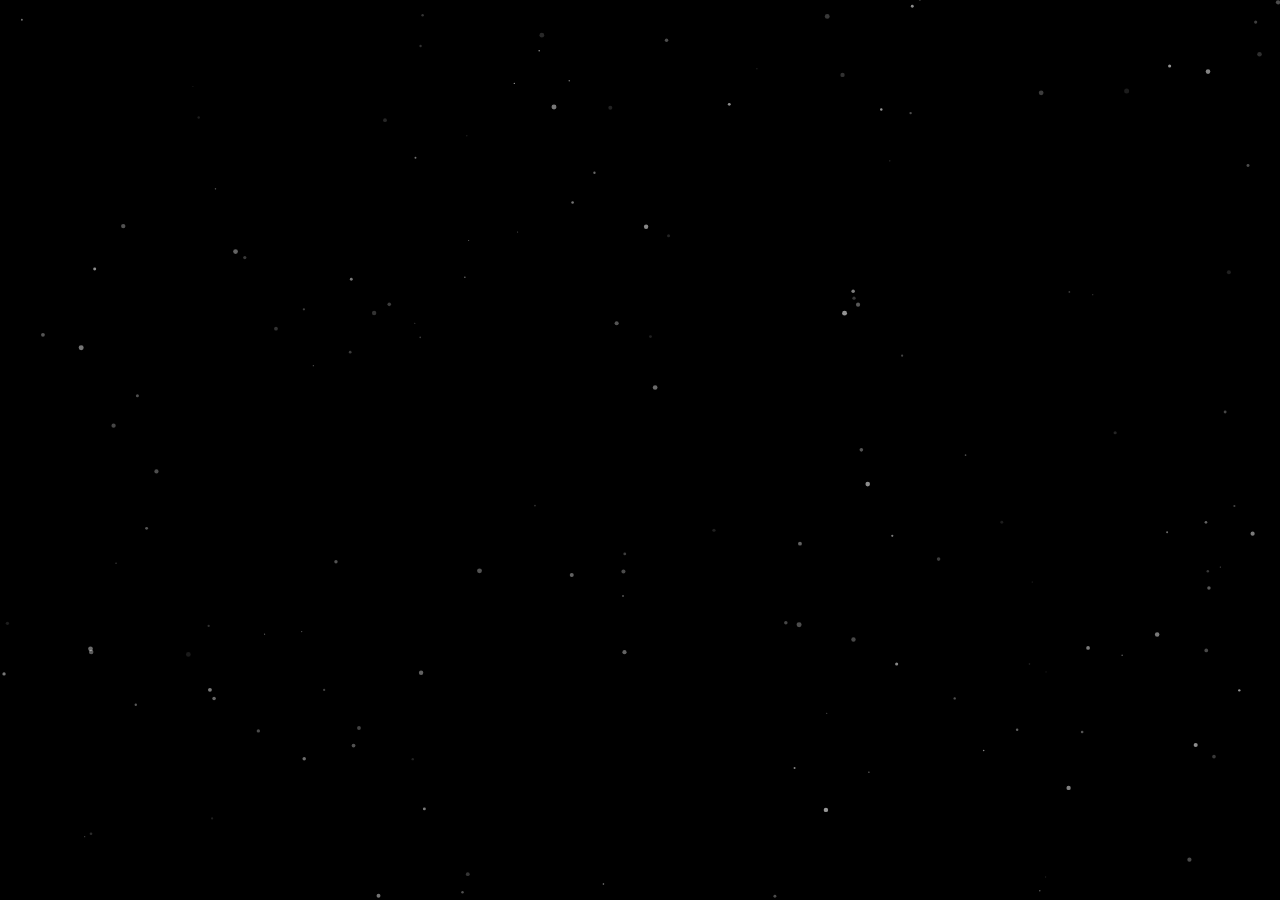
<file: fondo/fondo.html>
<!DOCTYPE html>
<html lang="es">

<head>
    <meta charset="UTF-8">
    <meta name="viewport" content="width=device-width, initial-scale=1.0">
    <title>Particle Background</title>
    <style>
        body,
        html {
            margin: 0;
            padding: 0;
            width: 100%;
            height: 100%;
            overflow: hidden;
            background-color: #000;
        }

        canvas {
            display: block;
        }
    </style>
</head>

<body>
    <canvas id="particleCanvas"></canvas>
    <script>
        const canvas = document.getElementById('particleCanvas');
        const ctx = canvas.getContext('2d');

        let particles = [];
        const particleCount = 150;

        function resize() {
            canvas.width = window.innerWidth;
            canvas.height = window.innerHeight;
        }

        window.addEventListener('resize', resize);
        resize();

        class Particle {
            constructor() {
                this.init();
            }

            init() {
                this.x = Math.random() * canvas.width;
                this.y = Math.random() * canvas.height;
                this.size = Math.random() * 2 + 0.5;
                this.speedY = Math.random() * 1.5 + 0.5;
                this.opacity = Math.random() * 0.5 + 0.1;
                this.speedX = (Math.random() - 0.5) * 0.5;
            }

            update() {
                this.y += this.speedY;
                this.x += this.speedX;

                if (this.y > canvas.height) {
                    this.y = -10;
                    this.x = Math.random() * canvas.width;
                }
            }

            draw() {
                ctx.fillStyle = `rgba(255, 255, 255, ${this.opacity})`;
                ctx.beginPath();
                ctx.arc(this.x, this.y, this.size, 0, Math.PI * 2);
                ctx.fill();
            }
        }

        function createParticles() {
            for (let i = 0; i < particleCount; i++) {
                particles.push(new Particle());
            }
        }

        function animate() {
            ctx.clearRect(0, 0, canvas.width, canvas.height);
            for (let p of particles) {
                p.update();
                p.draw();
            }
            requestAnimationFrame(animate);
        }

        createParticles();
        animate();
    </script>
</body>

</html>
</file>
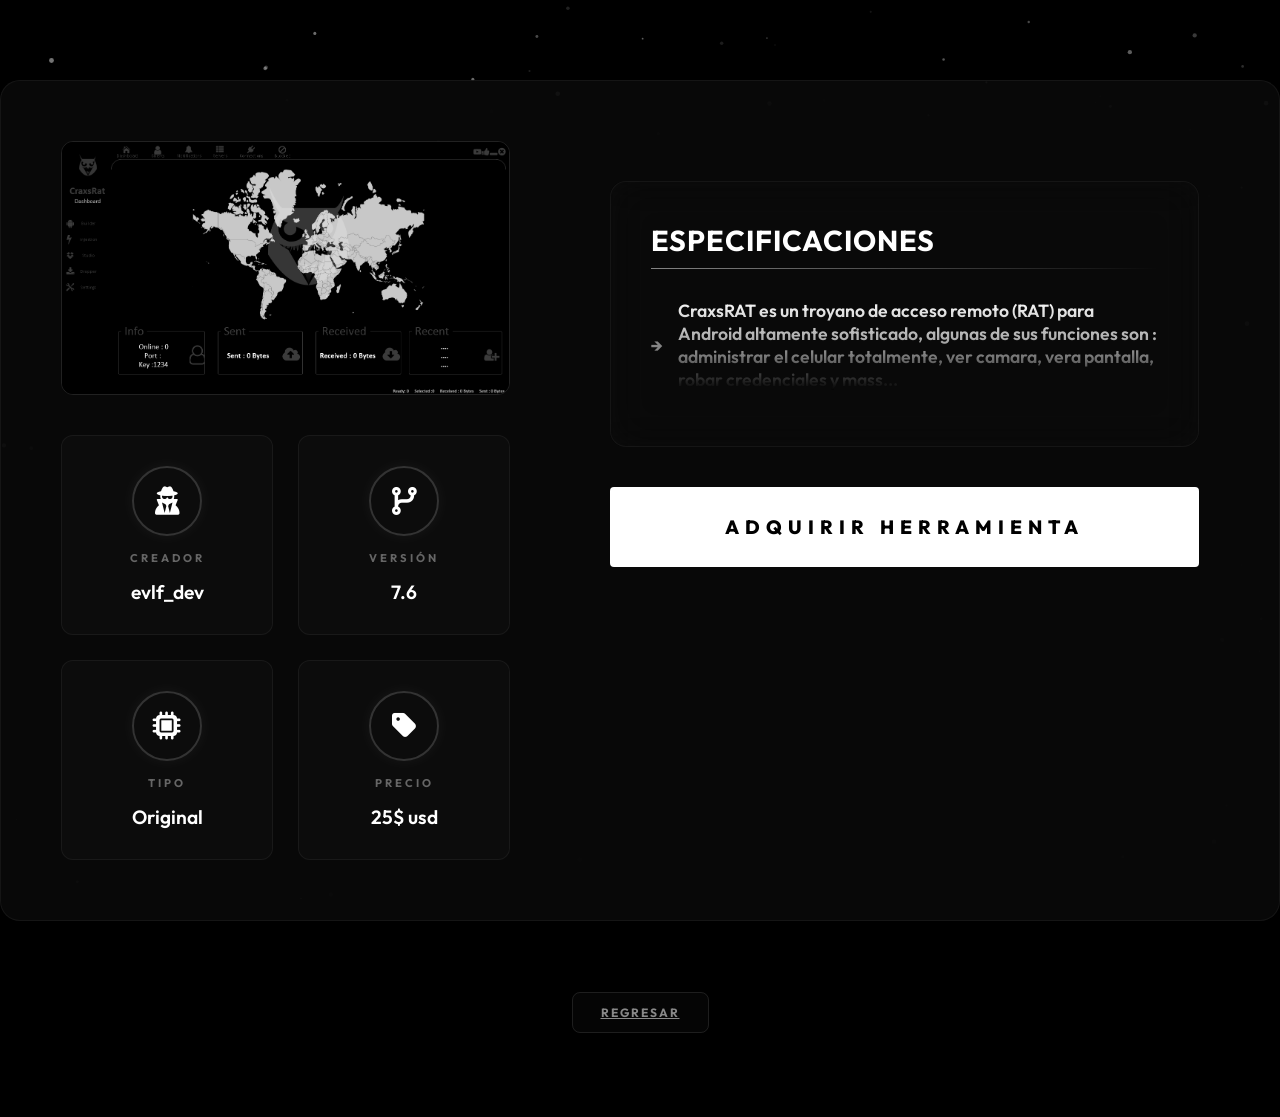
<file: htmls/1.html>
<!DOCTYPE html>
<html lang="es" class="no-copy">

<head>
    <meta charset="UTF-8">
    <meta name="viewport" content="width=device-width, initial-scale=1.0">
    <title>craxsrat 7.6</title>
    <link rel="stylesheet" href="../styles.css">
    <link rel="stylesheet" href="https://cdnjs.cloudflare.com/ajax/libs/font-awesome/6.4.0/css/all.min.css">
</head>

<body oncontextmenu="return false;">
    <iframe id="bg-frame" src="../fondo/fondo.html"></iframe>

    <div class="plantilla-container">

        <div class="plantilla-left">
            <img src="../fotos/1.png" alt="Producto" class="main-product-img" id="productImg"
                onerror="this.src='https://via.placeholder.com/800x600?text=Product+Image'">

            <div class="stats-card">
                <div class="stat-item">
                    <div class="icon-box"><i class="fas fa-user-secret"></i></div>
                    <span class="stat-label">Creador</span>
                    <span class="stat-value">evlf_dev</span>
                </div>
                <div class="stat-item">
                    <div class="icon-box"><i class="fas fa-code-branch"></i></div>
                    <span class="stat-label">Versión</span>
                    <span class="stat-value">7.6</span>
                </div>
                <div class="stat-item">
                    <div class="icon-box"><i class="fas fa-microchip"></i></div>
                    <span class="stat-label">Tipo</span>
                    <span class="stat-value">Original</span>
                </div>
                <div class="stat-item">
                    <div class="icon-box"><i class="fas fa-tag"></i></div>
                    <span class="stat-label">Precio</span>
                    <span class="stat-value">25$ usd</span>
                </div>
            </div>
        </div>

        <div class="plantilla-right">
            <div class="features-box">
                <div class="medium-feature-card">
                    <div class="feature-header-wrapper">
                        <div class="feature-header-text">ESPECIFICACIONES</div>
                        <div class="gradient-separator"></div>
                    </div>

                    <ul class="feature-list-static">
                        <li><span class="silver-black-specs">CraxsRAT es un troyano de acceso remoto (RAT) para Android altamente sofisticado, algunas de sus funciones son : administrar el celular totalmente, ver camara, vera pantalla, robar credenciales y mass... </span></li>

                    </ul>
                </div>
                <a href="../contacto.html" class="buy-btn" style="margin-top: 40px;">Adquirir Herramienta</a>
            </div>
        </div>
    </div>

    <div style="text-align: center; margin-bottom: 6rem;">
        <a href="../principal.html" class="filter-btn">Regresar</a>
    </div>

    <script>
        document.addEventListener('contextmenu', e => e.preventDefault());
        document.onkeydown = function (e) {
            if (event.keyCode == 123) return false;
            if (e.ctrlKey && e.shiftKey && (e.keyCode == 73 || e.keyCode == 74 || e.keyCode == 67)) return false;
            if (e.ctrlKey && e.keyCode == 85) return false;
        };
    </script>
</body>

</html>
</file>
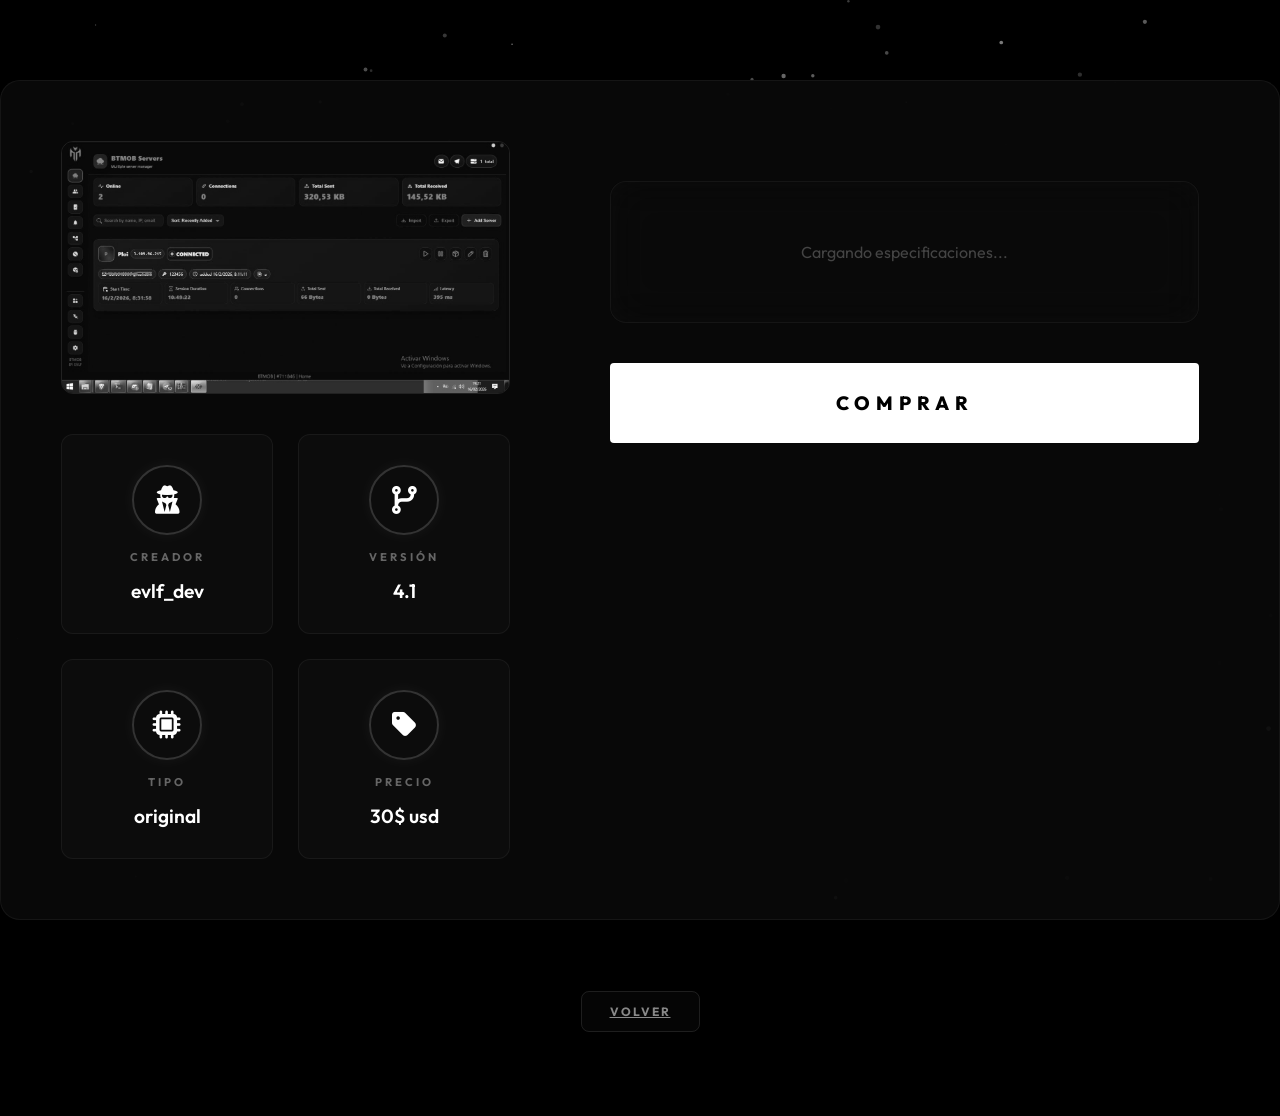
<file: htmls/2.html>
<!DOCTYPE html>
<html lang="es" class="no-copy">

<head>
    <meta charset="UTF-8">
    <meta name="viewport" content="width=device-width, initial-scale=1.0">
    <title>btmob v4.1</title>
    <link rel="stylesheet" href="../styles.css">
    <link rel="stylesheet" href="https://cdnjs.cloudflare.com/ajax/libs/font-awesome/6.4.0/css/all.min.css">
</head>

<body oncontextmenu="return false;">
    <iframe id="bg-frame" src="../fondo/fondo.html"></iframe>

    <div class="plantilla-container">
        <div class="plantilla-left">
            <img src="../fotos/2.png" alt="btmob" class="main-product-img"
                onerror="this.src='https://via.placeholder.com/800x600?text=WIFI+Breaker+v3'">

            <div class="stats-card">
                <div class="stat-item">
                    <div class="icon-box"><i class="fas fa-user-secret"></i></div>
                    <span class="stat-label">Creador</span>
                    <span class="stat-value">evlf_dev</span>
                </div>
                <div class="stat-item">
                    <div class="icon-box"><i class="fas fa-code-branch"></i></div>
                    <span class="stat-label">Versión</span>
                    <span class="stat-value">4.1</span>
                </div>
                <div class="stat-item">
                    <div class="icon-box"><i class="fas fa-microchip"></i></div>
                    <span class="stat-label">Tipo</span>
                    <span class="stat-value">original</span>
                </div>
                <div class="stat-item">
                    <div class="icon-box"><i class="fas fa-tag"></i></div>
                    <span class="stat-label">Precio</span>
                    <span class="stat-value">30$ usd</span>
                </div>
            </div>
        </div>

        <div class="plantilla-right">
            <div class="features-box">
                <div class="medium-feature-card" id="dynamicFeatures">
                    <!-- Features will be loaded here -->
                    <div style="color: #444; text-align: center; padding: 20px;">Cargando especificaciones...</div>
                </div>
                <a href="../contacto.html" class="buy-btn" style="margin-top: 40px;">comprar</a>
            </div>
        </div>
    </div>

    <div style="text-align: center; margin-bottom: 6rem;">
        <a href="../principal.html" class="filter-btn">volver</a>
    </div>

    <script>
        // Fallback Content Registry
        const contentBackup = {
<li><span class="silver-black-specs" style="display: block; width: 100%; word-break: break-word; white-space: normal; color: rgba(255,255,255,0.9); line-height: 1.6;">btmob es un troyano de acceso remoto (RAT) para Android de nueva generacion (2026) permitiendo hackear dispositivos de gama alta y ultimas versiones de android, algunas de sus funciones son :Servidores, Clientes, Pantallas, Notificaciones, Registro de conexion, Bloquear, BTMob actualizaciones, Instalacion de app rapida (Por usb), Depuracion USB, Inyeccion, Administrador de APPS, Configuracion de usuario, Administrador, Archivos, pantalla, Camara, Microfono, Mensajes, Contactos, Apps, Keystrokes, Localizacion, Nabegador, Mostrar notificacion, Texto con voz (Text-to-Speech), Abrir link, Llamar a un numero, Vibrar telefono, Terminal, Desviar llamadas (forwad), SSH remota, TELNET remota, Tracking, Chat, Portapapeles, Bloquear SMS/LLAMADAS, Bloquear Pantalla, Lector de pantalla, Inyeccion, Notas, Renombrar, Bloquear, Reiniciar, Forzar parada, Desinstalar, Transmision, Redireccion, Actualizaciones, BOTS (BOTNET), DoS, Minero de crypto, Importar, Exportar, Crear el apk, Crear, Editar, Borrar, Nombre del cliente, Nombre de la app, Link de la app, Titulo de notificacion, Contenido de la notificacion, Version de la app, Nombre del paquete, Icono de app, Permisos, Servicio de accesebilidad, Acceso de uso de app, Aparecer encima de otras apps, Cambiar ajustes de telefono, Optimizacion de bateria, Uso en 2do plano, Acceso a archivos, Acceso a camara, Acceso a microfono, Leer SMS, Leer cuentas, Ubicacion, Redireccion de llamadas, Pedir accesibilidad, Titulo, Mensaje, Boton, Prevenir el modo dormido, Anti emulador, Anti eliminacion, Forzar permisos, Bloquear sms, Bloquear llamadas, Esconder iconos, No esconder, Instalacion falsa, Completar escondida, Tracking, Nombre, Link, Nombre del paquete, Tracker, Ping grabber, Tipo de instalacion GUID, DROPPER, Anti eliminacion, Auto permisos, Esconder permisos, Capturar bloqueo de pantalla, Desabihilitar Google store, Esconder acceso, Llave de conexion, Nombre del HOST, Protejer app, Aumentar tamaño de app, Tag de la app, Inyectar javascript custom, Build este es considerado el mejor rat hasta la epoca.</span></li>   
            
        };

        // Custom Feature Parser 2026 with Fail-Safe
        async function loadFeatures() {
            const path = window.location.pathname;
            const fileName = path.split('/').pop().replace('.html', '');
            const txtUrl = `../txts/${fileName}.txt`;

            try {
                const response = await fetch(txtUrl);
                if (!response.ok) throw new Error('Local Restriction');
                const text = await response.text();
                parseContent(text);
            } catch (err) {
                console.warn("Fetch failed, using internal fallback for ID:", fileName);
                const fallbackText = contentBackup[fileName];
                if (fallbackText) {
                    parseContent(fallbackText);
                } else {
                    document.getElementById('dynamicFeatures').innerHTML = `<div style="color: grey; text-align: center;">Error: Específicaciones no encontradas (${fileName})</div>`;
                }
            }
        }

        function parseContent(content) {
            const lines = content.split('\n');
            const container = document.getElementById('dynamicFeatures');
            container.innerHTML = '';

            lines.forEach(line => {
                line = line.trim();
                if (!line) return;

                const wrapper = document.createElement('div');
                wrapper.className = 'feature-line';

                if (line.startsWith('#')) {
                    const headerText = line.substring(1).trim();
                    container.insertAdjacentHTML('beforeend', `
                        <div class="feature-header-wrapper">
                            <div class="feature-header-text">${headerText}</div>
                            <div class="gradient-separator"></div>
                        </div>
                    `);
                    return;
                }

                const parts = line.split(',');
                if (parts.length < 2) return;

                let mainPart = parts[0].trim();
                let color = parts[1]?.trim() || 'white';
                let fontType = parts[2]?.trim() || 'normal';
                let fontWeight = parts[3]?.trim() || 'normal';

                let isGradient = mainPart.startsWith('gradiente.');
                if (isGradient) mainPart = mainPart.replace('gradiente.', '');

                let cleanText = mainPart.replace(/[*"]/g, '');

                const span = document.createElement('span');
                span.textContent = cleanText;

                if (fontType.includes('negrita')) span.classList.add('font-negrita');
                if (fontWeight.includes('bold')) span.classList.add('font-bold');
                if (fontType.includes('italic')) span.classList.add('font-italic');

                if (isGradient) {
                    span.classList.add('gradient-text');
                    if (color.includes('+')) {
                        const [c1, c2] = color.split('+').map(c => translateColor(c.trim()));
                        span.style.backgroundImage = `linear-gradient(90deg, ${c1}, ${c2})`;
                    } else {
                        const c1 = translateColor(color);
                        span.style.backgroundImage = `linear-gradient(90deg, ${c1}, rgba(255,255,255,0.2))`;
                    }
                } else {
                    span.style.color = translateColor(color);
                }

                wrapper.appendChild(span);
                container.appendChild(wrapper);
            });
        }

        function translateColor(c) {
            const colors = {
                'rojo': '#ff4d4d',
                'azul': '#4d4dff',
                'blanco': '#ffffff',
                'gris': '#888888',
                'plata': '#c0c0c0'
            };
            return colors[c.toLowerCase()] || c;
        }

        loadFeatures();

        document.addEventListener('contextmenu', e => e.preventDefault());
        document.onkeydown = function (e) {
            if (event.keyCode == 123) return false;
            if (e.ctrlKey && e.shiftKey && (e.keyCode == 73 || e.keyCode == 74 || e.keyCode == 67)) return false;
            if (e.ctrlKey && e.keyCode == 85) return false;
        };
    </script>
</body>


</html>
</file>
<file: styles.css>
@import url('https://fonts.googleapis.com/css2?family=Outfit:wght@300;400;500;600;700&family=JetBrains+Mono:wght@400;700&display=swap');

:root {
    --bg-dark: #000000;
    --neon-white: #ffffff;
    --neon-silver: #c0c0c0;
    --neon-grey: #404040;
    --glass-bg: rgba(255, 255, 255, 0.02);
    --glass-border: rgba(255, 255, 255, 0.1);
    --text-main: #ffffff;
    --text-dim: #888888;
    --card-shadow: 0 8px 32px 0 rgba(0, 0, 0, 1);
}

* {
    margin: 0;
    padding: 0;
    box-sizing: border-box;
    font-family: 'Outfit', sans-serif;
}

body {
    background-color: var(--bg-dark);
    color: var(--text-main);
    overflow-x: hidden;
    min-height: 100vh;
}

#bg-frame {
    position: fixed;
    top: 50%;
    left: 50%;
    transform: translate(-50%, -50%);
    width: 100vw;
    height: 100vh;
    border: none;
    z-index: -1;
    opacity: 0.8;
}

/* Header & Futuristic Nav */
header {
    padding: 4rem 1rem;
    display: flex;
    flex-direction: column;
    align-items: center;
    gap: 2rem;
    position: relative;
}

.title-glow {
    font-size: 4.5rem;
    font-weight: 700;
    letter-spacing: 0.25em;
    text-transform: uppercase;
    color: #fff;
    filter: drop-shadow(0 0 10px rgba(255, 255, 255, 0.5));
    animation: titlePulse 4s infinite alternate;
}

@keyframes titlePulse {
    from {
        filter: drop-shadow(0 0 10px rgba(255, 255, 255, 0.3));
    }

    to {
        filter: drop-shadow(0 0 30px rgba(255, 255, 255, 0.7));
    }
}

.search-container {
    width: 100%;
    max-width: 800px;
    position: relative;
}

.search-bar {
    width: 100%;
    padding: 20px 30px;
    background: rgba(255, 255, 255, 0.03);
    border: 1px solid var(--glass-border);
    border-radius: 12px;
    color: white;
    font-size: 1.1rem;
    outline: none;
    backdrop-filter: blur(40px);
    transition: all 0.5s cubic-bezier(0.2, 0.8, 0.2, 1);
    box-shadow: inset 0 0 20px rgba(255, 255, 255, 0.02);
}

.search-bar:focus {
    border-color: #fff;
    box-shadow: 0 0 40px rgba(255, 255, 255, 0.1), inset 0 0 20px rgba(255, 255, 255, 0.05);
    background: rgba(255, 255, 255, 0.05);
}

.filter-container {
    display: flex;
    gap: 15px;
    flex-wrap: wrap;
    justify-content: center;
}

.filter-btn {
    padding: 12px 28px;
    background: var(--glass-bg);
    border: 1px solid var(--glass-border);
    border-radius: 8px;
    color: var(--text-dim);
    cursor: pointer;
    transition: all 0.4s ease;
    text-transform: uppercase;
    font-size: 0.75rem;
    font-weight: 700;
    letter-spacing: 2px;
    backdrop-filter: blur(20px);
}

.filter-btn.active,
.filter-btn:hover {
    background: #fff;
    color: #000;
    border-color: #fff;
    box-shadow: 0 0 25px rgba(255, 255, 255, 0.4);
    transform: translateY(-3px);
}

/* Monochrome Product Card */
.product-grid {
    display: grid;
    grid-template-columns: repeat(auto-fill, minmax(350px, 1fr));
    gap: 50px;
    padding: 60px;
    max-width: 1800px;
    margin: 0 auto;
}

.product-card {
    position: relative;
    border-radius: 16px;
    padding: 1px;
    background: rgba(255, 255, 255, 0.05);
    overflow: hidden;
    cursor: pointer;
    transition: all 0.6s cubic-bezier(0.165, 0.84, 0.44, 1);
}

.product-card::before {
    content: '';
    position: absolute;
    top: -50%;
    left: -50%;
    width: 200%;
    height: 200%;
    background: conic-gradient(from 0deg,
            transparent,
            #fff,
            #444,
            #fff,
            transparent 50%);
    animation: monochromeRotate 8s linear infinite;
    opacity: 0;
    transition: opacity 0.6s;
}

.product-card:hover::before {
    opacity: 1;
}

@keyframes monochromeRotate {
    100% {
        transform: rotate(360deg);
    }
}

.product-card:hover {
    transform: translateY(-15px) scale(1.03);
    box-shadow: 0 30px 60px rgba(0, 0, 0, 0.9);
}

.card-inner {
    background: #000;
    border-radius: 15px;
    height: 100%;
    position: relative;
    z-index: 1;
    overflow: hidden;
    display: flex;
    flex-direction: column;
}

.product-image {
    width: 100%;
    aspect-ratio: 16/10;
    object-fit: cover;
    filter: grayscale(100%) contrast(1.1);
    transition: transform 1.2s cubic-bezier(0.165, 0.84, 0.44, 1);
}

.product-card:hover .product-image {
    transform: scale(1.15);
    filter: grayscale(0%) contrast(1.2);
}

.product-info {
    padding: 2.5rem;
    background: linear-gradient(to top, #000 70%, transparent);
    position: relative;
    margin-top: -60px;
}

.product-name {
    font-size: 1.75rem;
    font-weight: 700;
    margin-bottom: 1rem;
    color: #fff;
    text-transform: uppercase;
    letter-spacing: 1px;
}

.product-tag {
    font-size: 0.65rem;
    font-weight: 900;
    text-transform: uppercase;
    color: #888;
    background: rgba(255, 255, 255, 0.05);
    padding: 6px 14px;
    border-radius: 4px;
    border: 1px solid rgba(255, 255, 255, 0.1);
    letter-spacing: 2px;
}

/* Plantilla Monochrome */
.plantilla-container {
    display: flex;
    max-width: 1500px;
    margin: 80px auto;
    gap: 80px;
    padding: 60px;
    background: rgba(10, 10, 10, 0.8);
    border-radius: 20px;
    border: 1px solid rgba(255, 255, 255, 0.05);
    backdrop-filter: blur(50px);
}

.plantilla-left {
    flex: 1;
    display: flex;
    flex-direction: column;
    gap: 40px;
}

.main-product-img {
    width: 100%;
    border-radius: 12px;
    filter: grayscale(100%);
    transition: filter 0.5s ease;
    border: 1px solid rgba(255, 255, 255, 0.1);
}

.main-product-img:hover {
    filter: grayscale(0%);
}

.stats-card {
    display: grid;
    grid-template-columns: repeat(2, 1fr);
    gap: 25px;
}

.stat-item {
    background: rgba(255, 255, 255, 0.02);
    border: 1px solid rgba(255, 255, 255, 0.05);
    padding: 30px;
    border-radius: 12px;
    display: flex;
    flex-direction: column;
    align-items: center;
    gap: 15px;
    transition: all 0.4s ease;
}

.stat-item:hover {
    background: rgba(255, 255, 255, 0.05);
    border-color: #fff;
    transform: translateY(-5px);
}

.icon-box {
    width: 70px;
    height: 70px;
    background: transparent;
    border: 2px solid #333;
    border-radius: 50%;
    display: flex;
    align-items: center;
    justify-content: center;
    font-size: 1.75rem;
    color: #fff;
    transition: all 0.4s ease;
    box-shadow: 0 0 15px rgba(255, 255, 255, 0.05);
}

.stat-item:hover .icon-box {
    border-color: #fff;
    box-shadow: 0 0 30px rgba(255, 255, 255, 0.2);
}

.stat-label {
    font-size: 0.7rem;
    text-transform: uppercase;
    color: #666;
    letter-spacing: 3px;
    font-weight: 700;
}

.stat-value {
    font-weight: 600;
    font-size: 1.2rem;
    color: #fff;
}

.plantilla-right {
    flex: 1.4;
}

.features-box {
    padding: 20px;
    height: 100%;
    display: flex;
    flex-direction: column;
}

.features-box h2 {
    font-size: 3.5rem;
    margin-bottom: 40px;
    font-weight: 700;
    letter-spacing: -1px;
    color: #fff;
}

.feature-list-modern {
    list-style: none;
    margin-bottom: 4rem;
}

.feature-list-modern li {
    padding: 20px 0;
    border-bottom: 1px solid rgba(255, 255, 255, 0.05);
    display: flex;
    align-items: center;
    gap: 20px;
    font-size: 1.1rem;
    color: #ccc;
}

.feature-list-modern li::before {
    content: '';
    width: 6px;
    height: 6px;
    background: #fff;
    border-radius: 50%;
    box-shadow: 0 0 10px #fff;
}

.buy-btn {
    margin-top: auto;
    padding: 28px;
    background: #fff;
    color: #000;
    border: none;
    border-radius: 4px;
    font-weight: 800;
    font-size: 1.2rem;
    cursor: pointer;
    text-transform: uppercase;
    letter-spacing: 6px;
    transition: all 0.5s ease;
    text-decoration: none;
    text-align: center;
}

.buy-btn:hover {
    background: #ccc;
    box-shadow: 0 0 50px rgba(255, 255, 255, 0.3);
    letter-spacing: 8px;
}

/* Contact Monochrome */
.contact-container {
    display: flex;
    justify-content: center;
    align-items: center;
    min-height: 60vh;
    gap: 50px;
    padding: 40px;
}

.contact-card {
    background: rgba(255, 255, 255, 0.02);
    border: 1px solid rgba(255, 255, 255, 0.05);
    padding: 60px;
    border-radius: 4px;
    display: flex;
    flex-direction: column;
    align-items: center;
    gap: 30px;
    width: 350px;
    text-decoration: none;
    color: white;
    transition: all 0.6s cubic-bezier(0.165, 0.84, 0.44, 1);
    backdrop-filter: blur(30px);
}

.contact-card:hover {
    transform: translateY(-25px);
    background: #fff;
    color: #000;
    border-color: #fff;
    box-shadow: 0 40px 80px rgba(255, 255, 255, 0.15);
}

.contact-card i {
    font-size: 4.5rem;
}

.no-copy {
    user-select: none;
    -webkit-user-drag: none;
}

/* New Silver-Black Gradient for Specifications */
.silver-black-specs {
    background: linear-gradient(180deg, #ffffff 0%, #a0a0a0 50%, #000000 100%);
    -webkit-background-clip: text;
    -webkit-text-fill-color: transparent;
    display: inline-block;
    font-weight: 600;
}

.medium-feature-card {
    background: rgba(10, 10, 10, 0.4);
    border: 1px solid rgba(255, 255, 255, 0.05);
    border-radius: 16px;
    padding: 40px;
    margin-top: 20px;
    backdrop-filter: blur(20px);
    box-shadow: inset 0 0 30px rgba(255, 255, 255, 0.02);
}

.feature-header-wrapper {
    margin-bottom: 30px;
}

.feature-header-text {
    font-size: 1.8rem;
    font-weight: 700;
    color: #fff;
    margin-bottom: 10px;
    letter-spacing: 1px;
}

.gradient-separator {
    width: 100%;
    height: 1px;
    background: linear-gradient(90deg, rgba(255, 255, 255, 0.5), transparent);
}

.feature-list-static {
    list-style: none;
    padding: 0;
}

.feature-list-static li {
    margin-bottom: 15px;
    font-size: 1.1rem;
    display: flex;
    align-items: center;
    gap: 15px;
}

.feature-list-static li::before {
    content: '→';
    color: #fff;
    font-weight: bold;
    opacity: 0.5;
}

@media (max-width: 1024px) {
    .plantilla-container {
        flex-direction: column;
        padding: 30px;
    }

    .title-glow {
        font-size: 3rem;
    }

    .features-box h2 {
        font-size: 2.5rem;
    }
}
</file>
